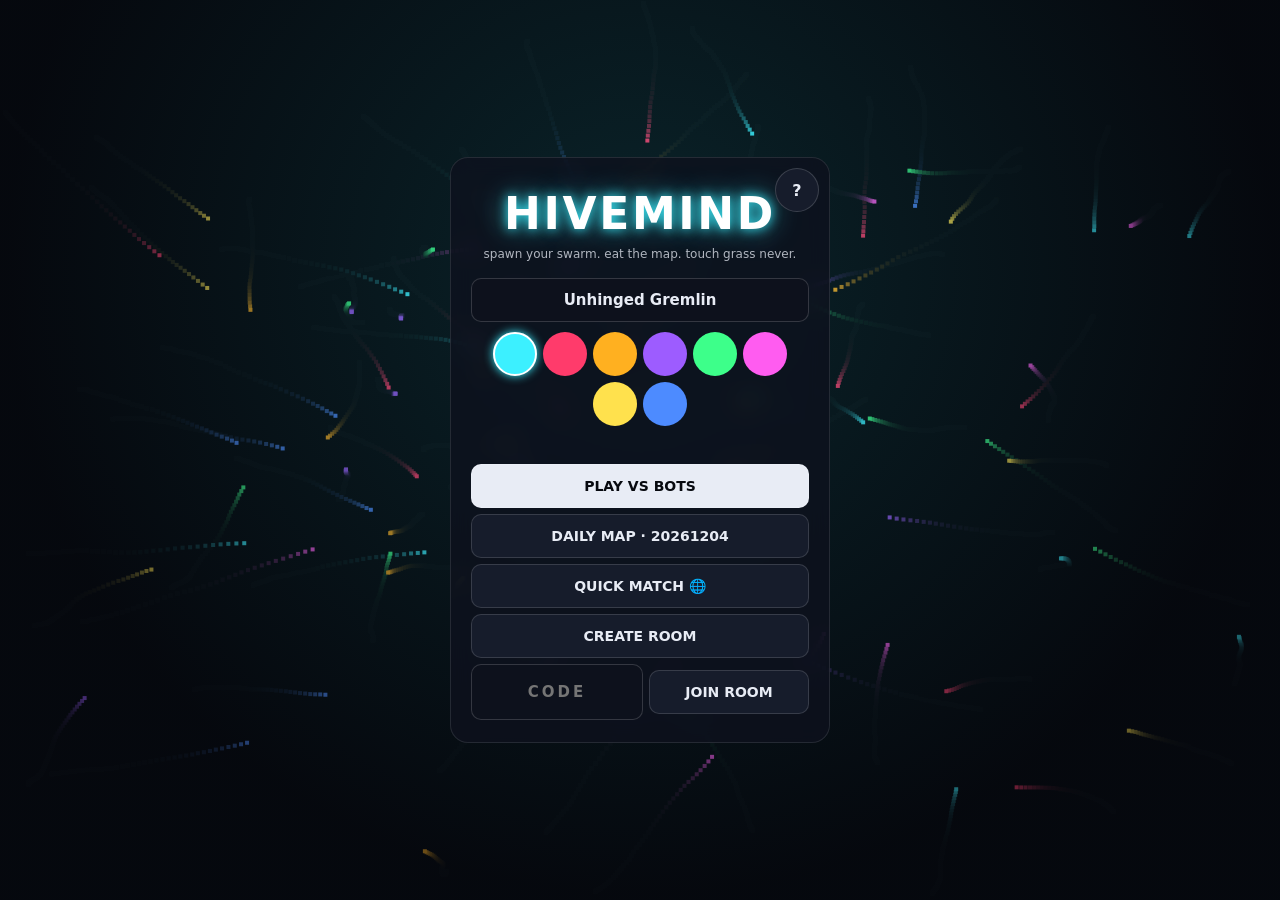
<file: hivemind/index.html>
<!doctype html>
<html lang="en">
<head>
<meta charset="utf-8" />
<meta name="viewport" content="width=device-width, initial-scale=1, maximum-scale=1, user-scalable=no" />
<title>HIVEMIND</title>
<link rel="preload" as="script" href="sim.js" />
<link rel="preload" as="script" href="game.js" />
<link rel="preload" as="script" href="menu.js" />
<link rel="preconnect" href="https://unpkg.com" crossorigin />
<link rel="dns-prefetch" href="https://0.peerjs.com" />
<style>
#sk{position:fixed;inset:0;z-index:48;display:flex;align-items:center;justify-content:center;background:radial-gradient(ellipse at 50% 30%,rgba(60,240,255,.12),rgba(7,9,15,.6) 70%),#07090f;pointer-events:none}
#sk b{font:600 44px/1 Geist,system-ui,sans-serif;letter-spacing:.06em;color:#fff;text-shadow:0 0 12px #3cf0ff,0 0 28px rgba(60,240,255,.6)}
*{box-sizing:border-box}
html,body{margin:0;height:100%;overflow:hidden;background:#07090f;color:#e8ecf5;font:500 13px/1.3 Geist,system-ui,sans-serif;user-select:none;-webkit-user-select:none}
#c{position:fixed;inset:0;width:100%;height:100%;touch-action:none;display:block}
#hud{position:fixed;inset:0;pointer-events:none}
#hud button,#pop,#end{pointer-events:auto}
.gl{background:rgba(14,18,30,.78);backdrop-filter:blur(10px);-webkit-backdrop-filter:blur(10px);border:1px solid rgba(255,255,255,.1);border-radius:14px}
#top{position:absolute;top:10px;left:10px;padding:8px 14px}
#ag{font-size:28px;font-weight:600;display:block;line-height:1}
#pc,#sp{font-size:12px;opacity:.75;margin-right:8px}
#sp{color:#ffd84d;opacity:1}
#gr{display:block;margin-top:4px;font:600 12px Geist,system-ui,sans-serif;color:#bfe8ff;white-space:nowrap}
#gr.go{color:#ff6b78;text-shadow:0 0 10px rgba(255,59,77,.7);animation:ocr 1.2s ease-out infinite}
#top{pointer-events:auto;cursor:pointer}
#pop .al{display:flex;gap:6px;align-items:center}#pop .al span{flex:1;font-weight:600;white-space:nowrap;overflow:hidden;text-overflow:ellipsis;max-width:120px}#pop small{opacity:.7}
#feed small{opacity:.7}#feed button{margin-left:6px;min-height:28px;padding:0 10px;font:inherit;color:inherit;background:#161c2b;border:1px solid rgba(255,255,255,.14);border-radius:8px;cursor:pointer}
@media (prefers-reduced-motion:reduce){#gr.go{animation:none}}
#lb{position:absolute;top:10px;right:10px;padding:6px 10px;border-radius:18px;min-width:150px;font-size:12px}
#lb div{display:flex;gap:6px;align-items:center;padding:2px 0}
#lb i{width:9px;height:9px;border-radius:50%;flex:none}
#lb span{flex:1;white-space:nowrap;overflow:hidden;text-overflow:ellipsis}
#lb small{font-size:12px;opacity:.8}
#bar button.on span{color:#07090f}
#lb .me{font-weight:600;color:#fff}
#ping{position:absolute;top:56px;left:10px;padding:4px 10px;border-radius:10px;font:400 12px 'Geist Mono',monospace;display:none}
#feed{position:absolute;top:84px;left:10px;display:flex;flex-direction:column;gap:5px}
#feed div{padding:6px 10px;font-size:12px;animation:f 4s forwards}
@keyframes f{0%{opacity:0;transform:translateX(-8px)}8%,85%{opacity:1;transform:none}100%{opacity:0}}
#bar{position:absolute;bottom:12px;left:50%;transform:translateX(-50%);display:flex;gap:6px;padding:6px}
#bar button,#pop button,#end button{position:relative;overflow:hidden;min-width:44px;min-height:44px;padding:0 12px;border-radius:10px;border:1px solid rgba(255,255,255,.14);background:#161c2b;color:#e8ecf5;font:600 13px Geist,system-ui,sans-serif;cursor:pointer}
#bar button.on{background:#e8ecf5;color:#07090f}
#bar b{position:absolute;left:0;bottom:0;height:3px;background:#ffd84d;width:0}
#bar button span{position:relative}
#bar button.aim{border-color:#ff3b4d;color:#fff;box-shadow:0 0 0 1px #ff3b4d,0 0 18px rgba(255,59,77,.75);animation:aimg .9s ease-in-out infinite alternate}
@keyframes aimg{to{box-shadow:0 0 0 1px #ff3b4d,0 0 30px rgba(125,255,90,.6)}}
#ag.oc{color:#bff9ff;text-shadow:0 0 10px #3cf0ff,0 0 22px rgba(60,240,255,.7)}
#sp.oc{display:inline-block;color:#3cf0ff;font-weight:600;animation:ocr 1.2s ease-out infinite}
@keyframes ocr{0%{transform:translateY(3px);opacity:.5}50%{opacity:1}100%{transform:translateY(-3px);opacity:.6}}
@media (prefers-reduced-motion:reduce){#bar button.aim,#sp.oc{animation:none}}
#pop{position:absolute;display:none;padding:10px;gap:6px;flex-direction:column;min-width:150px}
#pop p{margin:0 0 4px;font-weight:600}
#end{position:absolute;inset:0;display:none;align-items:center;justify-content:center;background:rgba(7,9,15,.7)}
#end .gl{padding:24px 28px;text-align:center;min-width:240px}
#end h1{font-size:44px;margin:0}
#end p{margin:6px 0;opacity:.85}
#end button{margin-top:14px;background:#e8ecf5;color:#07090f}
#top{top:calc(10px + env(safe-area-inset-top));left:calc(10px + env(safe-area-inset-left));padding-right:58px}
#lb{top:calc(10px + env(safe-area-inset-top));right:calc(10px + env(safe-area-inset-right))}
#ping{top:calc(66px + env(safe-area-inset-top));left:calc(10px + env(safe-area-inset-left))}
#feed{top:calc(104px + env(safe-area-inset-top));left:calc(10px + env(safe-area-inset-left))}
#bar{bottom:calc(12px + env(safe-area-inset-bottom))}
#snd{position:absolute;top:50%;right:6px;transform:translateY(-50%);width:44px;height:44px;border-radius:10px;border:1px solid rgba(255,255,255,.14);background:#161c2b;color:#e8ecf5;font-size:18px;cursor:pointer;pointer-events:auto}
#keys{position:absolute;left:50%;transform:translateX(-50%);bottom:calc(74px + env(safe-area-inset-bottom));display:none;gap:10px;font:400 12px 'Geist Mono',monospace;opacity:.6;white-space:nowrap}
#keys kbd{padding:1px 6px;border:1px solid rgba(255,255,255,.25);border-radius:5px;font:inherit}
@media (hover:hover) and (pointer:fine){#keys{display:flex}}
@media (orientation:landscape) and (max-height:500px){
#bar{left:auto;bottom:auto;top:50%;right:calc(10px + env(safe-area-inset-right));transform:translateY(-50%);flex-direction:column}
#lb{right:calc(130px + env(safe-area-inset-right))}#keys{display:none}}
#pz{display:inline-block;margin-top:4px;padding:1px 8px;border-radius:9px;background:rgba(255,216,77,.14);border:1px solid rgba(255,216,77,.5);color:#ffd84d;font:600 12px 'Geist Mono',monospace}
#abx{position:absolute;right:calc(12px + env(safe-area-inset-right));bottom:calc(20px + env(safe-area-inset-bottom));display:flex;gap:14px;align-items:center}
#abx button{pointer-events:auto;touch-action:manipulation;-webkit-tap-highlight-color:transparent;cursor:pointer}
.abb{position:relative;width:80px;height:80px;padding:0;border-radius:50%;border:1px solid rgba(255,255,255,.16);background:rgba(14,18,30,.88);backdrop-filter:blur(10px);-webkit-backdrop-filter:blur(10px);color:#e8ecf5;display:flex;flex-direction:column;align-items:center;justify-content:center;gap:3px;font:600 12px Geist,system-ui,sans-serif;letter-spacing:.04em}
.abb .rg{position:absolute;inset:-1px;border-radius:50%;pointer-events:none;background:conic-gradient(#ffd84d calc((1 - var(--cd,0))*360deg),rgba(255,255,255,.1) 0);-webkit-mask:radial-gradient(farthest-side,transparent calc(100% - 4px),#000 calc(100% - 3px));mask:radial-gradient(farthest-side,transparent calc(100% - 4px),#000 calc(100% - 3px))}
.abb .em{font-size:28px;line-height:1}
.abb small{position:absolute;bottom:-10px;left:50%;transform:translateX(-50%);padding:1px 7px;border-radius:9px;background:#161c2b;border:1px solid rgba(255,255,255,.14);font:400 12px 'Geist Mono',monospace;white-space:nowrap}
.abb small:empty{display:none}
.abb kbd{position:absolute;top:-4px;right:-4px;display:none;padding:0 5px;border-radius:5px;background:#161c2b;border:1px solid rgba(255,255,255,.25);font:400 12px 'Geist Mono',monospace}
@media (hover:hover) and (pointer:fine){.abb kbd{display:block}}
.abb.cd .em,.abb.cd span{opacity:.55}
.abb.poor small{color:#ff6b78;border-color:rgba(255,59,77,.7)}
.abb.rdy{border-color:#ffd84d;animation:rdy 1.4s ease-in-out infinite}
@keyframes rdy{0%,100%{box-shadow:0 0 0 0 rgba(255,216,77,.55)}50%{box-shadow:0 0 0 9px rgba(255,216,77,0),0 0 24px rgba(255,216,77,.45)}}
.abb.aim{border-color:#ff3b4d;box-shadow:0 0 0 1px #ff3b4d,0 0 18px rgba(255,59,77,.75);animation:aimg .9s ease-in-out infinite alternate}
#vxx{display:none;width:64px;height:64px;border-radius:50%;border:0;background:#ff3b4d;color:#fff;font:600 30px/1 Geist,system-ui,sans-serif;box-shadow:0 4px 18px rgba(255,59,77,.5)}
#vxx.on{display:block}
@media (max-width:640px){#bar{left:calc(10px + env(safe-area-inset-left));transform:none}#abx{flex-direction:column}}
@media (orientation:landscape) and (max-height:500px){#bar{left:auto;transform:translateY(-50%)}#abx{flex-direction:row;right:calc(84px + env(safe-area-inset-right));bottom:calc(16px + env(safe-area-inset-bottom))}}
@media (prefers-reduced-motion:reduce){.abb.rdy,.abb.aim{animation:none}.abb.rdy{box-shadow:0 0 18px rgba(255,216,77,.5)}}
#fxco{position:fixed;left:50%;top:32%;z-index:40;pointer-events:none;transform:translate(-50%,-50%);font:700 clamp(28px,8vw,56px)/1 Geist,system-ui,sans-serif;letter-spacing:.03em;color:#fff;white-space:nowrap;text-shadow:0 0 18px rgba(60,240,255,.8),0 3px 0 rgba(0,0,0,.5);opacity:0}
#fxco.go{animation:co 1.5s cubic-bezier(.2,.9,.3,1.2) forwards}
@keyframes co{0%{opacity:0;transform:translate(-50%,-50%) scale(.5)}12%{opacity:1;transform:translate(-50%,-50%) scale(1.08)}22%,75%{opacity:1;transform:translate(-50%,-50%) scale(1)}100%{opacity:0;transform:translate(-50%,-60%) scale(.96)}}
#end{overflow:hidden;padding:env(safe-area-inset-top) env(safe-area-inset-right) env(safe-area-inset-bottom) env(safe-area-inset-left)}
#end .fxend{position:relative;z-index:2;max-width:92vw}
#end .fxr{font-size:88px;line-height:1;margin:6px 0 0}#end .fxr.gold{color:#ffd84d;text-shadow:0 0 24px rgba(255,216,77,.6)}
#end .fxt{font-weight:600;opacity:1}#end .fxs{font-size:12px;opacity:.65}
#end .fxst{display:grid;grid-template-columns:repeat(4,1fr);gap:8px;margin:14px 0 6px}
#end .fxst div{background:#161c2b;border-radius:10px;padding:8px 6px}#end .fxst b{display:block;font-size:18px}#end .fxst span{font-size:12px;opacity:.7}
#end .fxrow{display:flex;gap:8px;justify-content:center;flex-wrap:wrap}#end .fxrow button{background:#161c2b;color:#e8ecf5}#end .fxrow button.p{background:#e8ecf5;color:#07090f}
#end .cf{position:absolute;top:-12px;width:8px;height:12px;border-radius:2px;z-index:1;animation:cf 2.5s linear forwards}
@keyframes cf{to{transform:translateY(110vh) rotate(720deg)}}
@media (max-width:420px){#end .fxst{grid-template-columns:repeat(2,1fr)}}
@media (prefers-reduced-motion:reduce){#fxco.go{animation:co 1.5s steps(1) forwards}#end .cf{display:none}}
/* one visual system: radius, spacing, glass, type and a z-index scale (map < HUD < toasts < popovers < modal) */
:root{--r-s:10px;--r-m:14px;--r-pill:999px;--sp-1:6px;--sp-2:10px;--sp-3:14px;--fs-s:12px;--fs-m:13px;--fs-l:28px;
--glass:rgba(14,18,30,.78);--glass-solid:rgba(14,18,30,.96);--line:rgba(255,255,255,.12);--blur:blur(10px);--focus:#3cf0ff;
--sl:env(safe-area-inset-left,0px);--sr:env(safe-area-inset-right,0px);--st:env(safe-area-inset-top,0px);--sb:env(safe-area-inset-bottom,0px);
--z-map:0;--z-hud:10;--z-toast:20;--z-pop:30;--z-modal:40}
#c{z-index:var(--z-map)}#hud{z-index:var(--z-hud)}
.gl{background:var(--glass);border:1px solid var(--line);border-radius:var(--r-m);-webkit-backdrop-filter:var(--blur);backdrop-filter:var(--blur)}
@supports not ((backdrop-filter:blur(1px)) or (-webkit-backdrop-filter:blur(1px))){.gl,.abb{background:var(--glass-solid)}}
#top,#lb,#ping,#bar,#abx,#spec{z-index:var(--z-hud)}#feed{z-index:var(--z-toast)}#pop{z-index:var(--z-pop)}#end{z-index:var(--z-modal)}
#bar button,#pop button,#end button,#feed button,#snd{border-radius:var(--r-s);font-size:var(--fs-m)}
#lb,#feed div,#pc,#sp,#gr{font-size:var(--fs-s)}#ag{font-size:var(--fs-l)}
#feed{max-width:min(360px,calc(100vw - 20px - var(--sl) - var(--sr)))}#feed div{padding:var(--sp-1) var(--sp-2);border-radius:var(--r-s)}
#feed button{min-height:44px;min-width:44px;margin-top:4px}
#pop button{min-height:44px}
#spec{position:absolute;left:50%;transform:translateX(-50%);bottom:calc(16px + var(--sb));padding:var(--sp-2) var(--sp-3);border-radius:var(--r-pill);font:600 var(--fs-m) Geist,system-ui,sans-serif;letter-spacing:.08em;color:#e8ecf5;white-space:nowrap}
button:focus{outline:none}button:focus-visible,#top:focus-visible{outline:2px solid var(--focus);outline-offset:2px}
.abb:focus-visible,#vxx:focus-visible{outline-offset:4px}
/* phones in portrait (360×640 and up): top HUD and leaderboard share the top row, toasts sit above the controls, clear of the ability column */
@media (max-width:640px) and (orientation:portrait){
#top{max-width:calc(56vw - 14px);padding:var(--sp-1) 54px var(--sp-1) var(--sp-2)}#ag{font-size:22px}
#lb{min-width:0;width:calc(44vw - 16px);max-width:170px;padding:var(--sp-1) 8px}#lb i{width:8px;height:8px}
#feed{top:auto;bottom:calc(76px + var(--sb));left:calc(10px + var(--sl));max-width:calc(100vw - 124px - var(--sl) - var(--sr))}
#bar{padding:4px;gap:4px;bottom:calc(12px + var(--sb))}#bar button{padding:0 8px}
#abx{gap:10px;bottom:calc(14px + var(--sb))}.abb{width:72px;height:72px}.abb .em{font-size:24px}
#ping{top:calc(108px + var(--st))}}
@media (max-width:360px) and (orientation:portrait){#lb small{display:none}}
@media (prefers-reduced-motion:reduce){#feed div{animation:none}.abb.rdy,.abb.aim,#bar button.aim,#gr.go,#sp.oc{animation:none!important}#end .cf{animation:none}}
</style>
</head>
<body>
<canvas id="c"></canvas>
<div id="sk" aria-hidden="true"><b>HIVEMIND</b></div>
<div id="hud" style="display:none">
<div id="top" class="gl"><b id="ag">0</b><span id="pc"></span><span id="sp"></span><span id="gr" style="display:none"></span><span id="pz" style="display:none"></span></div>
<div id="lb" class="gl"></div>
<div id="feed"></div>
<div id="pop" class="gl"></div>
<div id="bar" class="gl"></div>
<div id="abx"><button type="button" id="vxx" aria-label="Cancel virus aim">✕</button></div>
<div id="end"></div>
<div id="ping" class="gl"></div>
<div id="keys" aria-hidden="true"><span><kbd>1</kbd>–<kbd>4</kbd> send %</span><span><kbd>Q</kbd> virus (aim) · right-click/<kbd>Esc</kbd> cancel</span><span><kbd>E</kbd> firewall overcharge</span><span>scroll zoom · drag pan</span></div>
</div>
<script defer src="sim.js"></script><script defer src="bots.js"></script><script defer src="diplo.js"></script><script defer src="fx.js"></script><script defer src="game.js"></script><script defer src="menu.js"></script><script defer src="net.js"></script>
</body>
</html>
</file>
